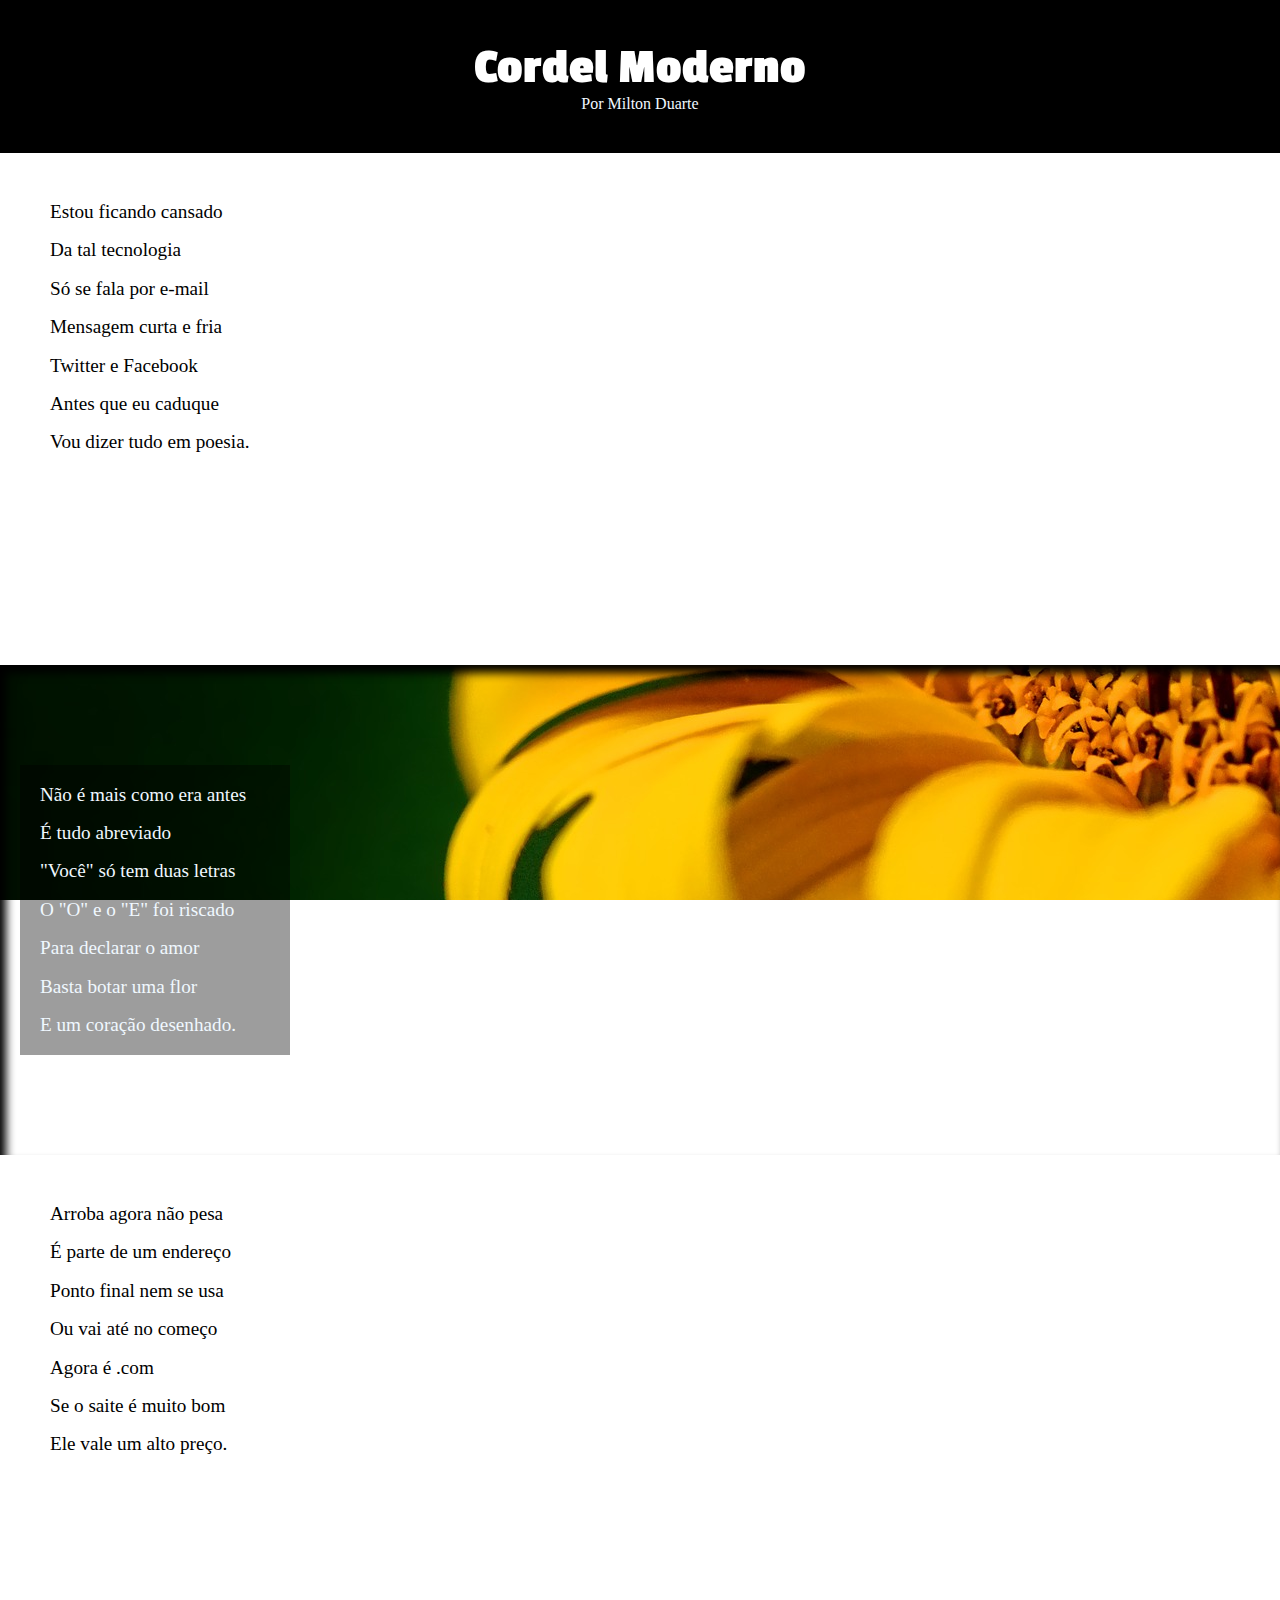
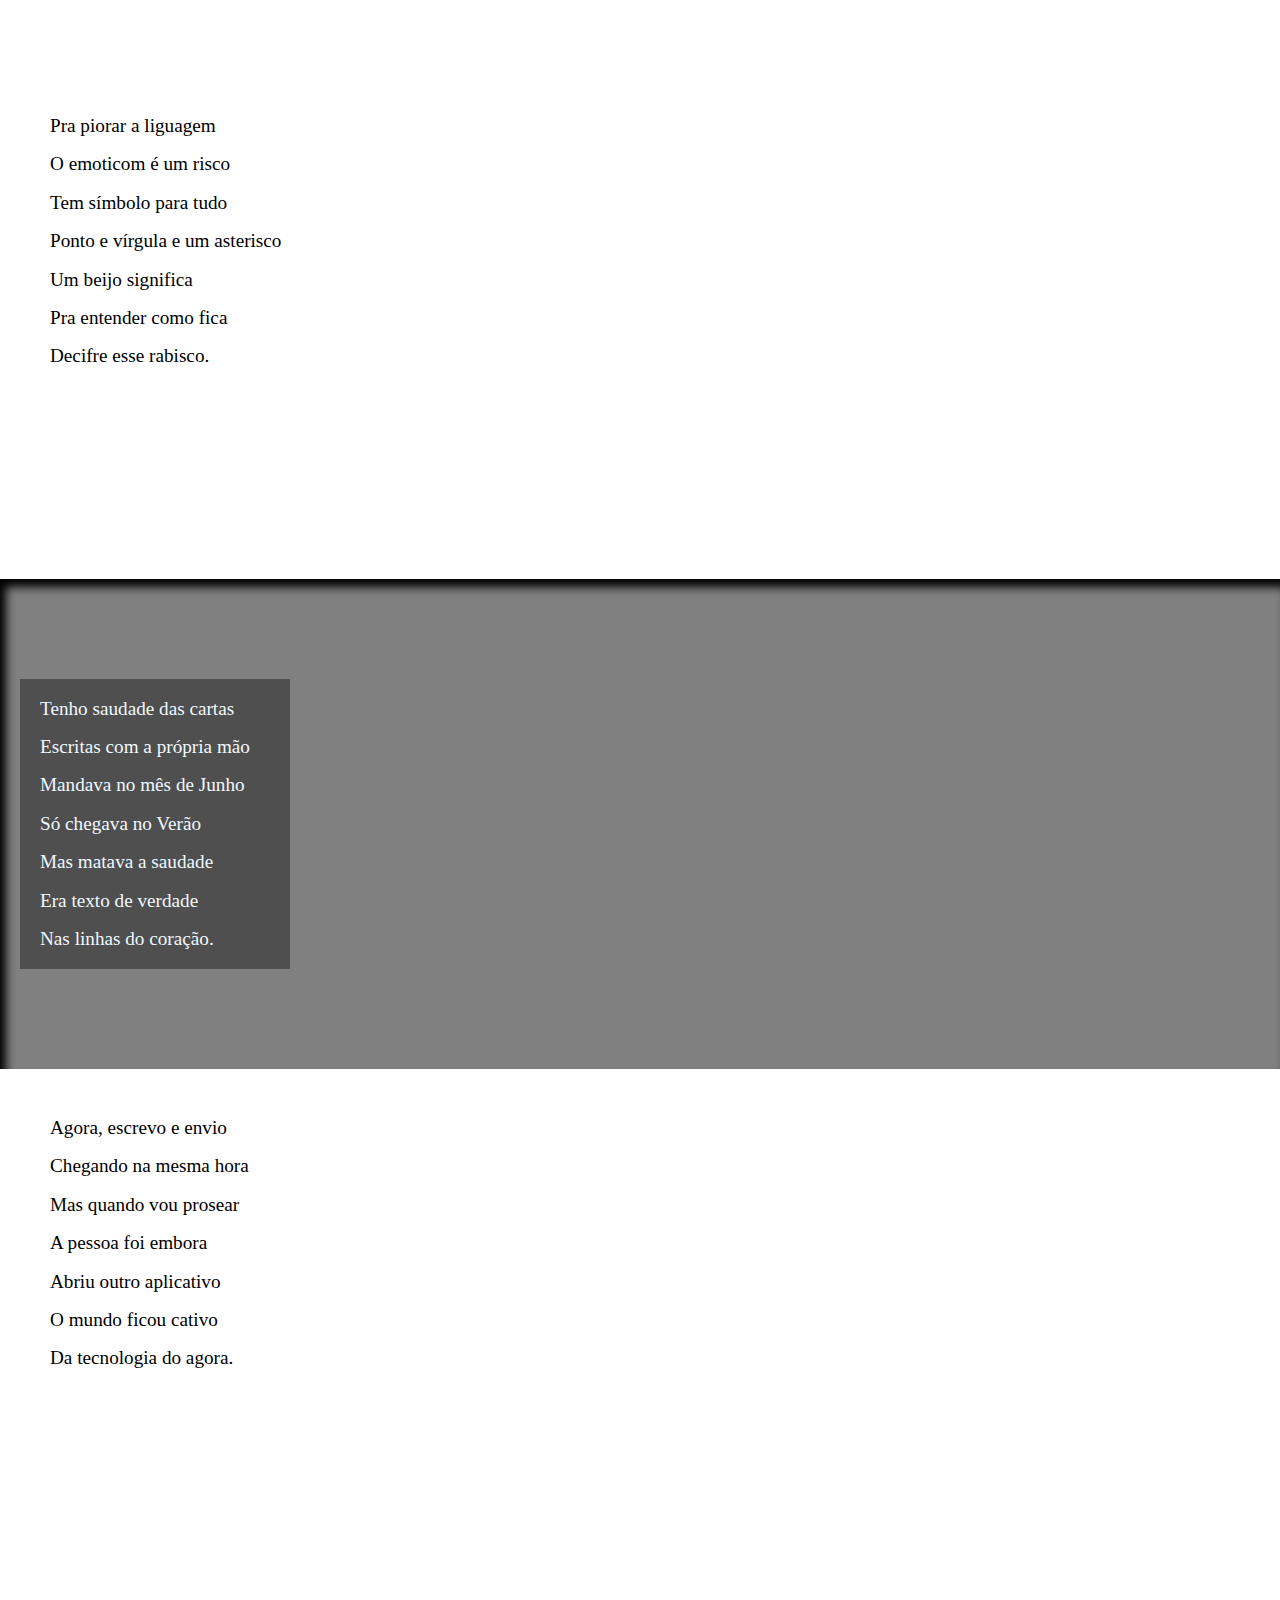
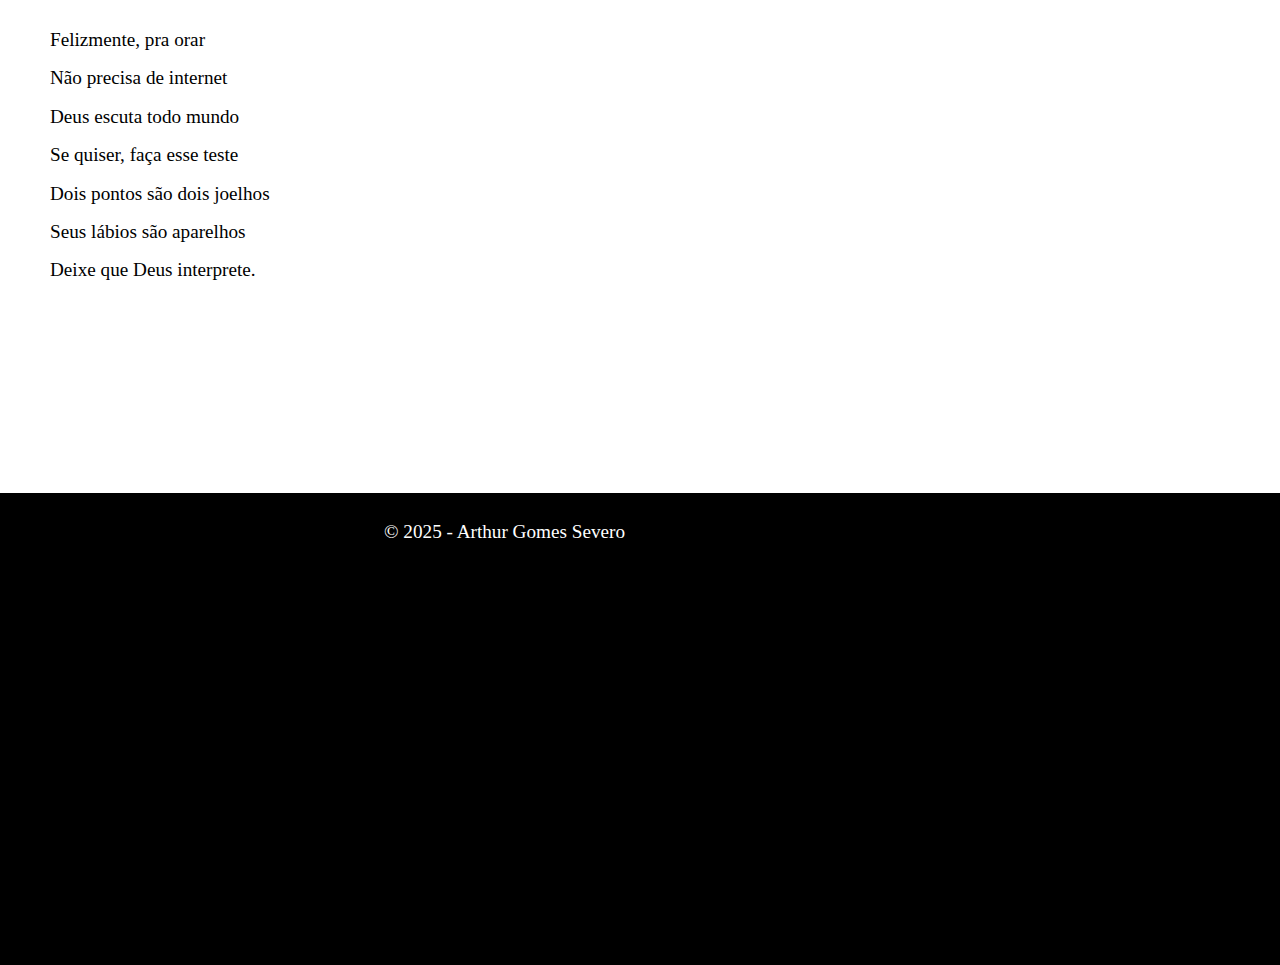
<file: Cordel/index.html>
<!DOCTYPE html>
<html lang="pt-br">
<head>
    <meta charset="UTF-8">
    <meta name="viewport" content="width=device-width, initial-scale=1.0">
    <title>Cordel</title>
    <link rel="stylesheet" href="style.css">
</head>
<body>
    <header>
        <h1>Cordel Moderno</h1>
        <a href="https://www.recantodasletras.com.br/poesias/3186743"> Por Milton Duarte</a>
    </header>

<p>
    Estou ficando cansado <br>
    Da tal tecnologia <br>
    Só se fala por e-mail <br>
    Mensagem curta e fria <br>
    Twitter e Facebook <br>
    Antes que eu caduque <br>
    Vou dizer tudo em poesia. <br>
</p>



<section class="fundoimg" id="fundo">
    <p>
        Não é mais como era antes <br>
        É tudo abreviado <br>
        "Você" só tem duas letras <br>
        O "O" e o "E" foi riscado <br>
        Para declarar o amor <br>
        Basta botar uma flor <br>
        E um coração desenhado. <br>
    </p>
</section>


<p>
    Arroba agora não pesa <br>
    É parte de um endereço <br>
    Ponto final nem se usa <br>
    Ou vai até no começo <br>
    Agora é .com <br>
    Se o saite é muito bom <br>
    Ele vale um alto preço. <br>
</p>

<p>
    Pra piorar a liguagem <br>
    O emoticom é um risco <br>
    Tem símbolo para tudo <br>
    Ponto e vírgula e um asterisco <br>
    Um beijo significa <br>
    Pra entender como fica <br>
    Decifre esse rabisco. <br>
</p>


<section class="fundoimg" id="fundo2">
    <p>
        Tenho saudade das cartas <br>
        Escritas com a própria mão <br>
        Mandava no mês de Junho <br>
        Só chegava no Verão <br>
        Mas matava a saudade <br>
        Era texto de verdade <br>
        Nas linhas do coração. <br>
    </p>
</section>


<p>
    Agora, escrevo e envio <br>
    Chegando na mesma hora <br>
    Mas quando vou prosear <br>
    A pessoa foi embora <br>
    Abriu outro aplicativo<br>
    O mundo ficou cativo<br>
    Da tecnologia do agora.<br>
</p>

<p>
    Felizmente, pra orar<br>
    Não precisa de internet<br>
    Deus escuta todo mundo<br>
    Se quiser, faça esse teste<br>
    Dois pontos são dois joelhos<br>
    Seus lábios são aparelhos<br>
    Deixe que Deus interprete.<br>
</p>

<footer>
   <p>&copy; 2025 - Arthur Gomes Severo</p>
</footer>
</body>
</html>
</file>
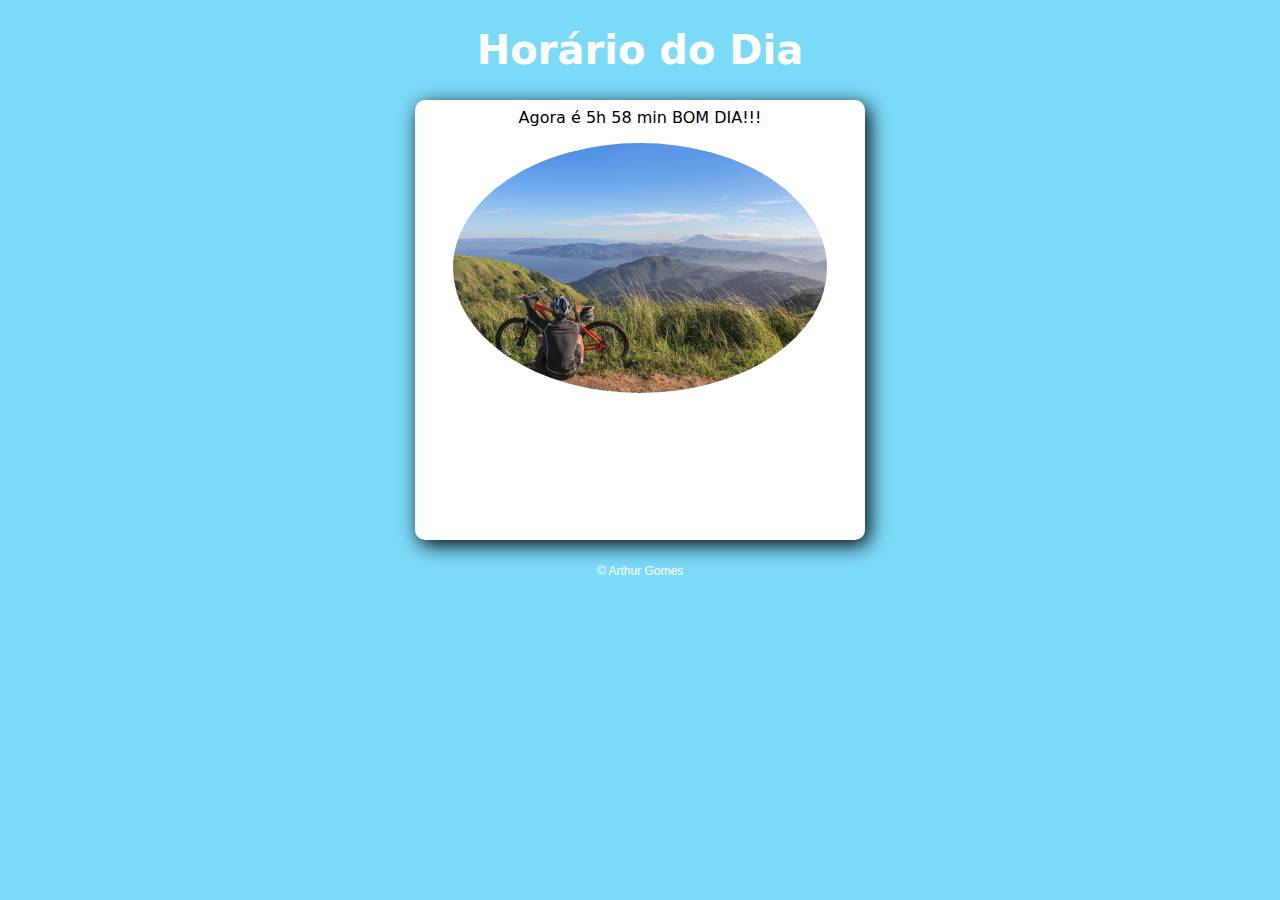
<file: Hora do Sistema/index.html>
<!DOCTYPE html>
<html lang="en">
<head>
    <meta charset="UTF-8">
    <meta name="viewport" content="width=device-width, initial-scale=1.0">
    <title>Data e Hora do dia</title>
    <link rel="stylesheet" href="style.css">
</head>
<body onload="carregar()">      
    <header>
        <h1>Horário do Dia</h1>
    </header>
    <section class="content">
        <div id="msg">
            <span id="hora"></span> :
            <span id="minuto"></span> :
            <span id="segundo"></span>
        </div>
        <div id="foto">
            <img src="img/dia-redimensionado.jpg" alt="Foto noite" id="img" height="250em">
        </div>
    </section>
    <footer>
        <p>&copy; Arthur Gomes </p>
    </footer>
    <script src="script.js"></script>
</body>
</html>
</file>
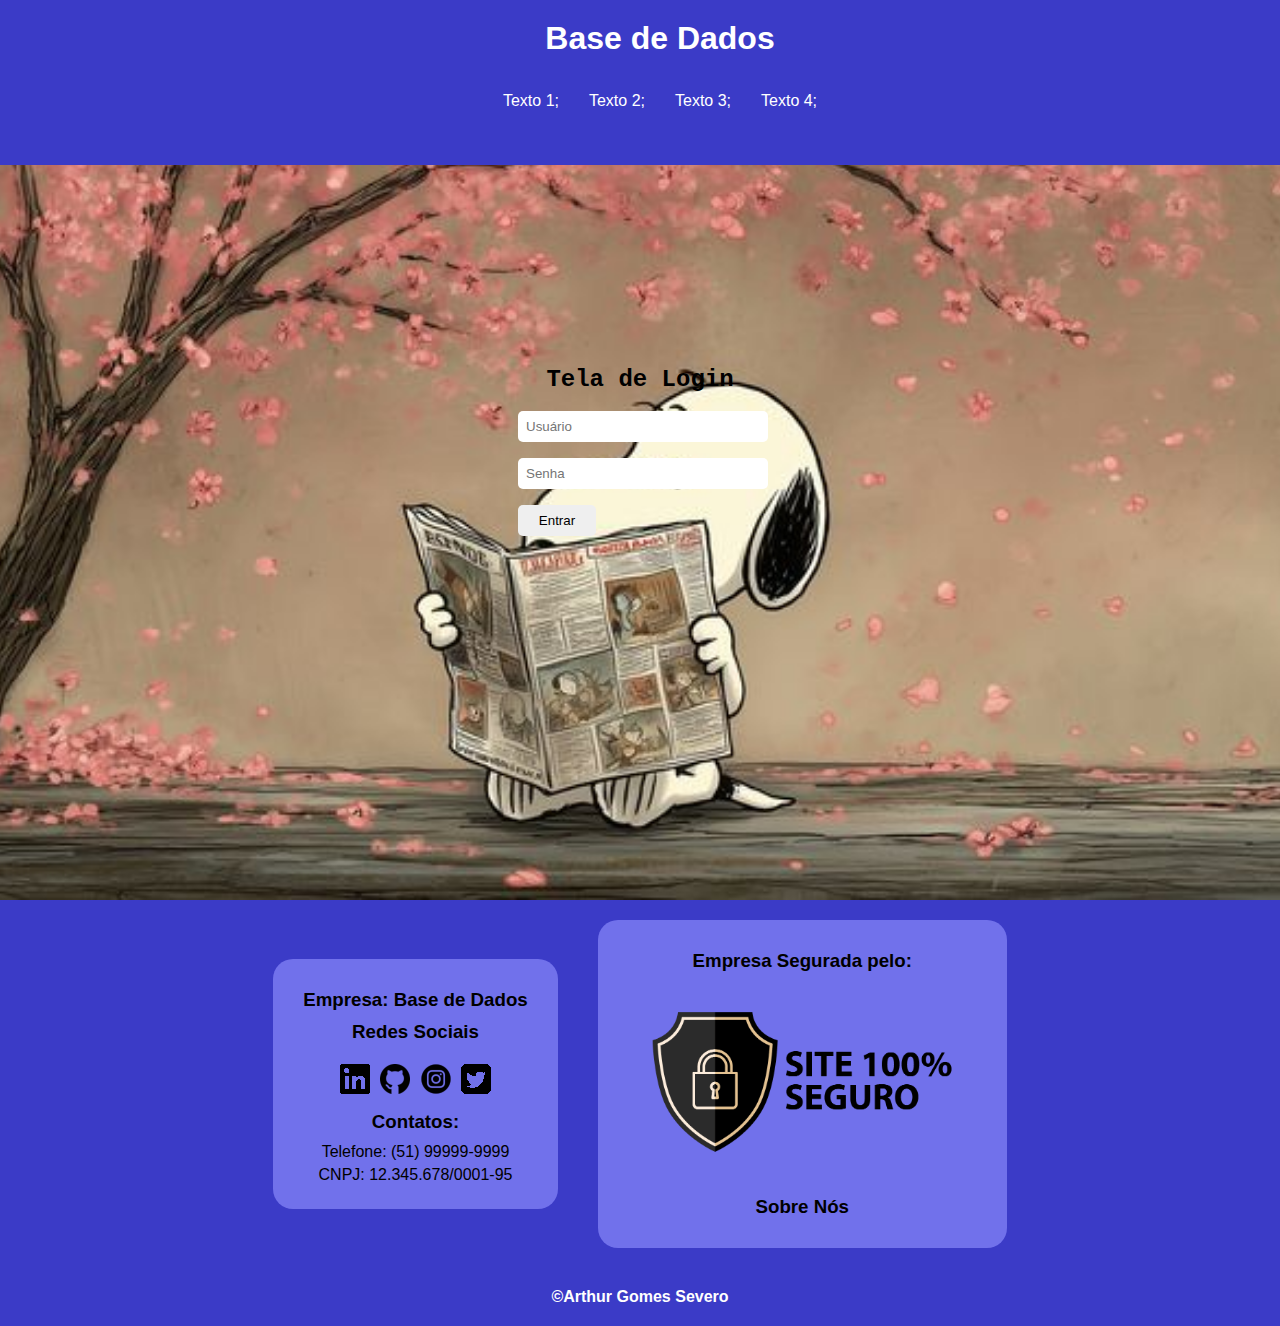
<file: Projeto Tela Login/index.html>
<!DOCTYPE html>
<html lang="pt-br">

<head>
    <meta charset="UTF-8">
    <meta name="viewport" content="width=device-width, initial-scale=1.0">
    <link rel="stylesheet" href="style.css">
    <title>Trabalho de Dev Web.</title>
</head>

<body>
    <header>
        <h1>Base de Dados</h1>
        <ul>
            <li><a href="">Texto 1;</a></li>
            <li><a href="">Texto 2;</a></li>
            <li><a href="">Texto 3;</a></li>
            <li><a href="">Texto 4;</a></li>
        </ul>
    </header>
    <main>
        <div class="divcontent">
            <form id="form">
                <h2>Tela de Login</h2>
                <input type="email" class="caixatexto" id="box-text" placeholder="Usuário">
                <input type="password" class="caixatexto" id="box-password" placeholder="Senha">

                <input type="button" class="caixatexto" id="box-input" value="Entrar">
            </form>
        </div>
    </main>
    <footer>
        <section id="footer-main">
            <div class="conteudo">
            <h3>Empresa: Base de Dados</h3>
            <h3>Redes Sociais</h3>
                
            <a href="#"><img src="img/logotipo-do-linkedin.png" class="fotosprin" alt="linkedin"></a>
            <a href="#"><img src="img/github.png" class="fotosprin" alt="github"></a>
            <a href="#"><img src="img/instagram.png" class="fotosprin" alt="instagram"></a>
            <a href="#"><img src="img/sinal-do-twitter.png" class="fotosprin" alt="x.com"></a>

            <h3>Contatos:</h3>
            <p>Telefone: (51) 99999-9999</p>
            <p>CNPJ: 12.345.678/0001-95</p>
            </div>
            <div class="conteudo">
                <h3>Empresa Segurada pelo:</h3>
                <img src="img/seguranca.png" height="200em" alt="">
                <h3><a href="#">Sobre Nós</a></h3>
                
            </div>
        </section>
      <h4><a href="">&copy;Arthur Gomes Severo</a></h4>
    </footer>

    <script type="text/javascript" src="https://code.jquery.com/jquery-3.7.1.min.js"></script>
    <script src="script.js"></script>
</body>

</html>
</file>
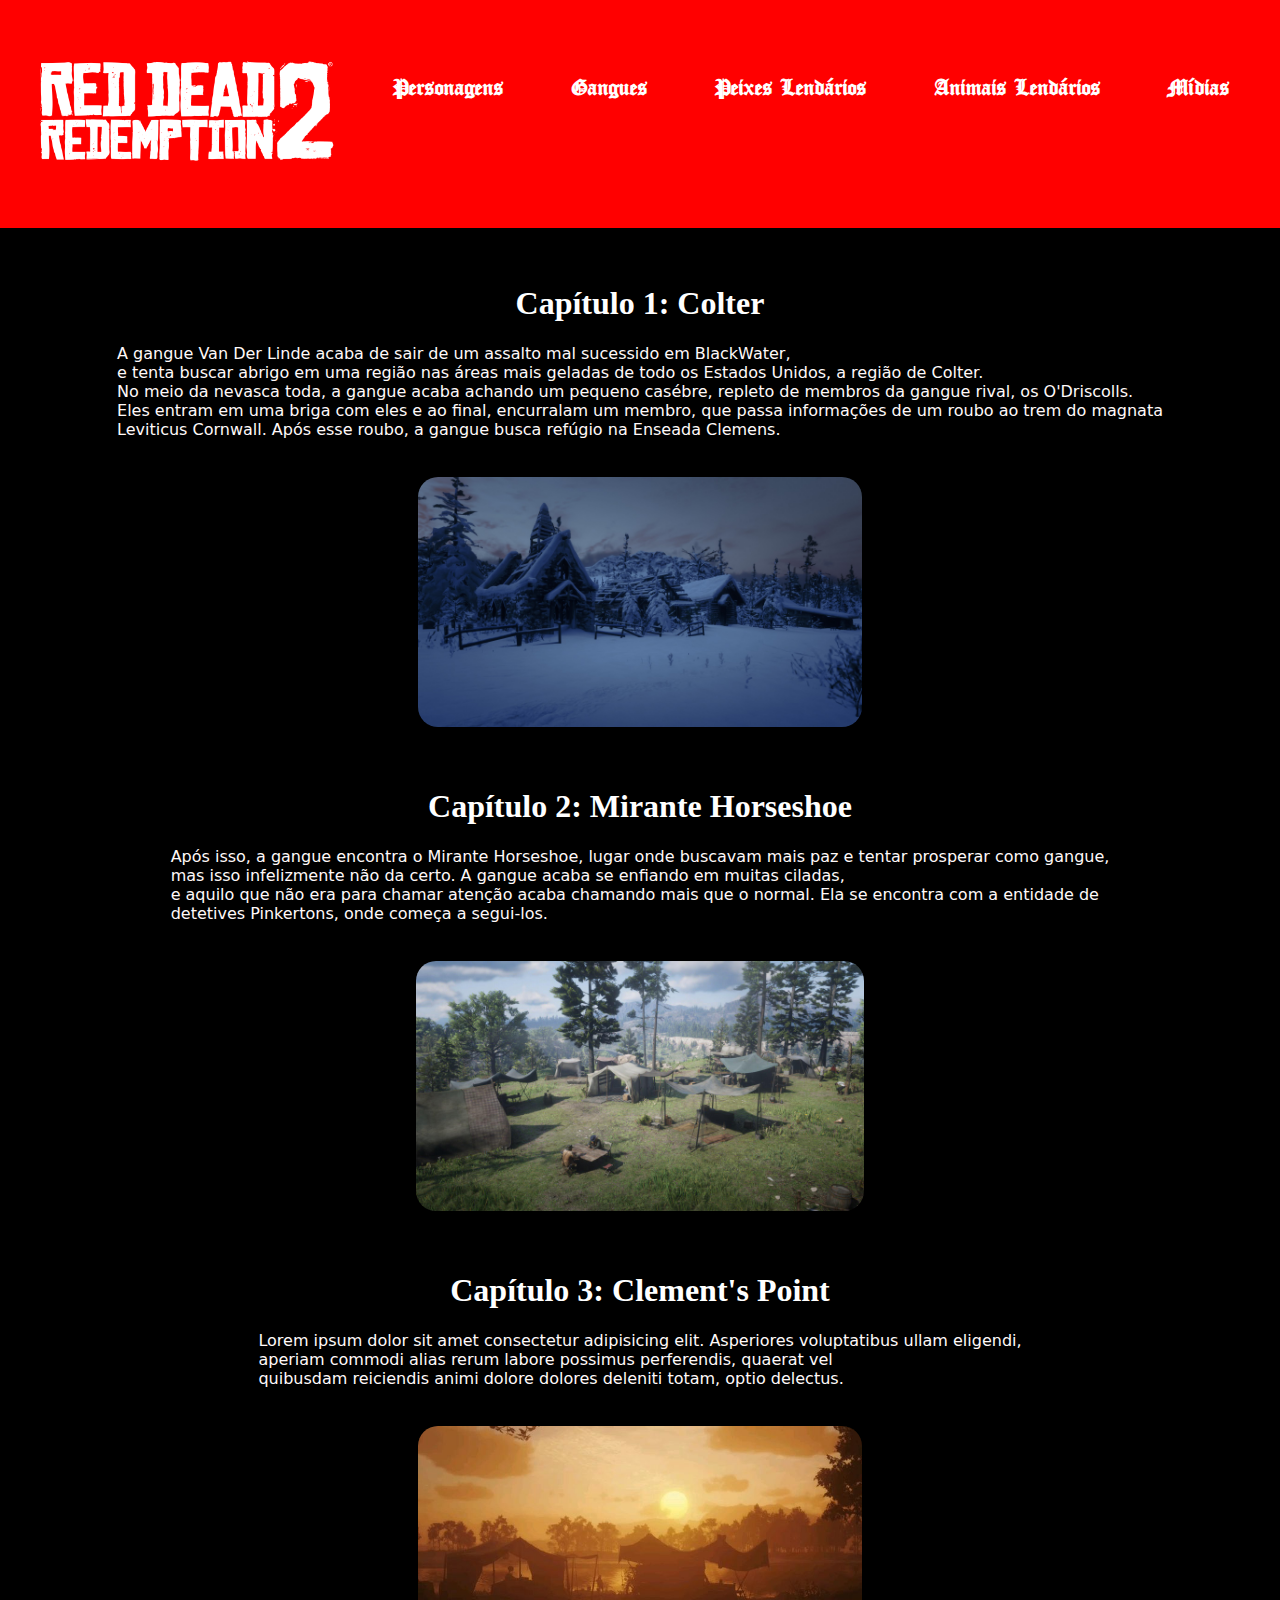
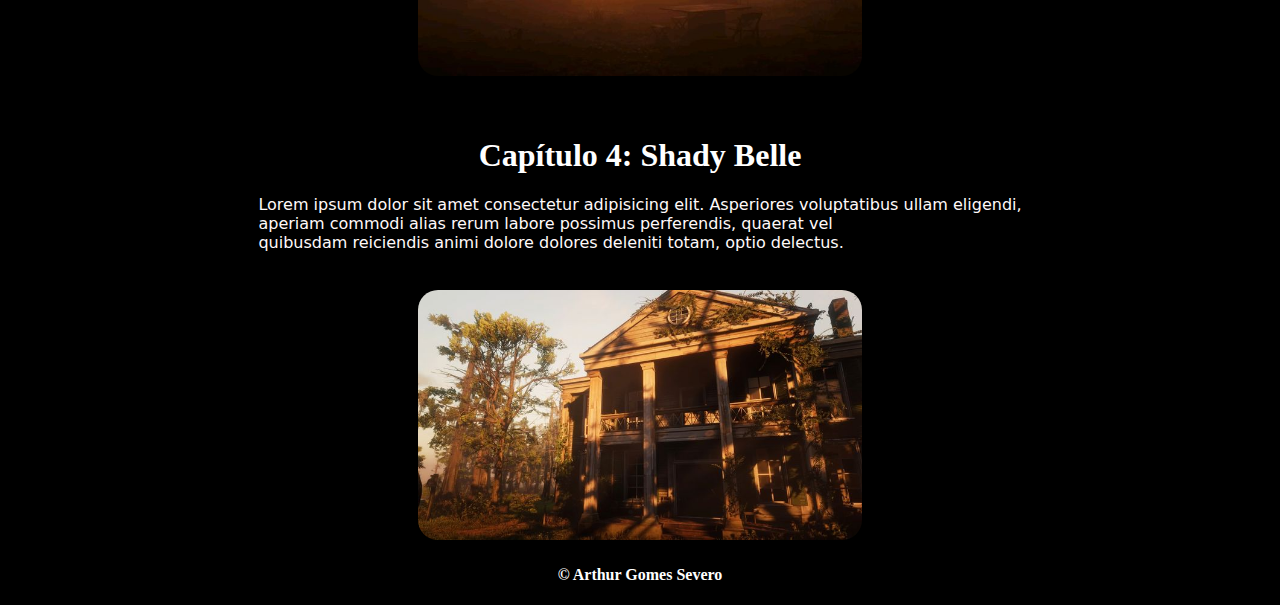
<file: Site de Red Dead 2/index.html>
<!DOCTYPE html>
<html lang="pt-br">
<head>
    <meta charset="UTF-8">
    <meta name="viewport" content="width=device-width, initial-scale=1.0">
    <meta name="author" content="Arthur Gomes Severo">
    <title>Red Dead Redemption 2</title>
    <link rel="shortcut icon" href="imagens/faviconrdr.png  " type="image/x-icon">
    <link rel="stylesheet" href="style.css">
</head>
<body>
        <nav>
            <picture>
                <source media="(max-width:900px)" srcset="" type="image/">
                <h1 class="imagemred"><img height="100m" src="imagens/logoreddead2.png" alt=""></h1>
            </picture>
            <h2><a href="personagens.html" class="textop">Personagens</a></h2>
            <h2><a href="gangues.html"class="textop">Gangues</a></h2>
            <h2><a href="peixes.html"class="textop">Peixes Lendários</a></h2>
            <h2><a href="animais.html"class="textop">Animais Lendários</a></h2>
            <h2><a href="wiki.html" target="_self"rel="next"class="textop">Mídias</a></h2>
        </nav>
        <br><br>
    <div class="texto">
        <h1>Capítulo 1: Colter</h1>
        <p class="fonte">A gangue Van Der Linde acaba de sair de um assalto mal sucessido em BlackWater,<br>
        e tenta buscar abrigo em uma região nas áreas mais geladas de todo os Estados Unidos, a região de Colter.<br>
        No meio da nevasca toda, a gangue acaba achando um pequeno casébre, repleto de membros da gangue rival, os O'Driscolls.<br>
        Eles entram em uma briga com eles e ao final, encurralam um membro, que passa informações de um roubo ao trem do magnata<br>
        Leviticus Cornwall. Após esse roubo, a gangue busca refúgio na Enseada Clemens. </p>
        <br><img class="chapter" height="250em" src="imagens/Colter-Location.jpg">

        <br><br><br>
        <h1>Capítulo 2: Mirante Horseshoe</h1>
        <p class="fonte">Após isso, a gangue encontra o Mirante Horseshoe, lugar onde buscavam mais paz e tentar prosperar como gangue,<br>mas isso infelizmente não da certo. 
        A gangue acaba se enfiando em muitas ciladas,<br> e aquilo que não era para chamar atenção
        acaba chamando mais que o normal. Ela se encontra com a entidade de<br> detetives Pinkertons, onde começa a segui-los.</p>
        <br><img class="chapter" height="250em" src="imagens/mirantehorseshoe.jpg">

        <br><br><br>
        <h1>Capítulo 3: Clement's Point</h1>
        <p>Lorem ipsum dolor sit amet consectetur adipisicing elit.
         Asperiores voluptatibus ullam eligendi,<br>aperiam commodi alias rerum labore possimus perferendis, 
         quaerat vel <br>quibusdam reiciendis animi dolore dolores deleniti totam, optio delectus.</p>
         <br><img class="chapter" height="250em" src="imagens/enseadaclemens.jpg">

        <br><br><br>
        <h1>Capítulo 4: Shady Belle</h1>
        <p>Lorem ipsum dolor sit amet consectetur adipisicing elit.
        Asperiores voluptatibus ullam eligendi,<br>aperiam commodi alias rerum labore possimus perferendis, 
        quaerat vel <br>quibusdam reiciendis animi dolore dolores deleniti totam, optio delectus.</p>
        <br><img class="chapter" height="250em" src="imagens/shadybelle.jpg">
 
    </div>
    <h4>&copy; Arthur Gomes Severo</h4>
</body>
</html>
</file>
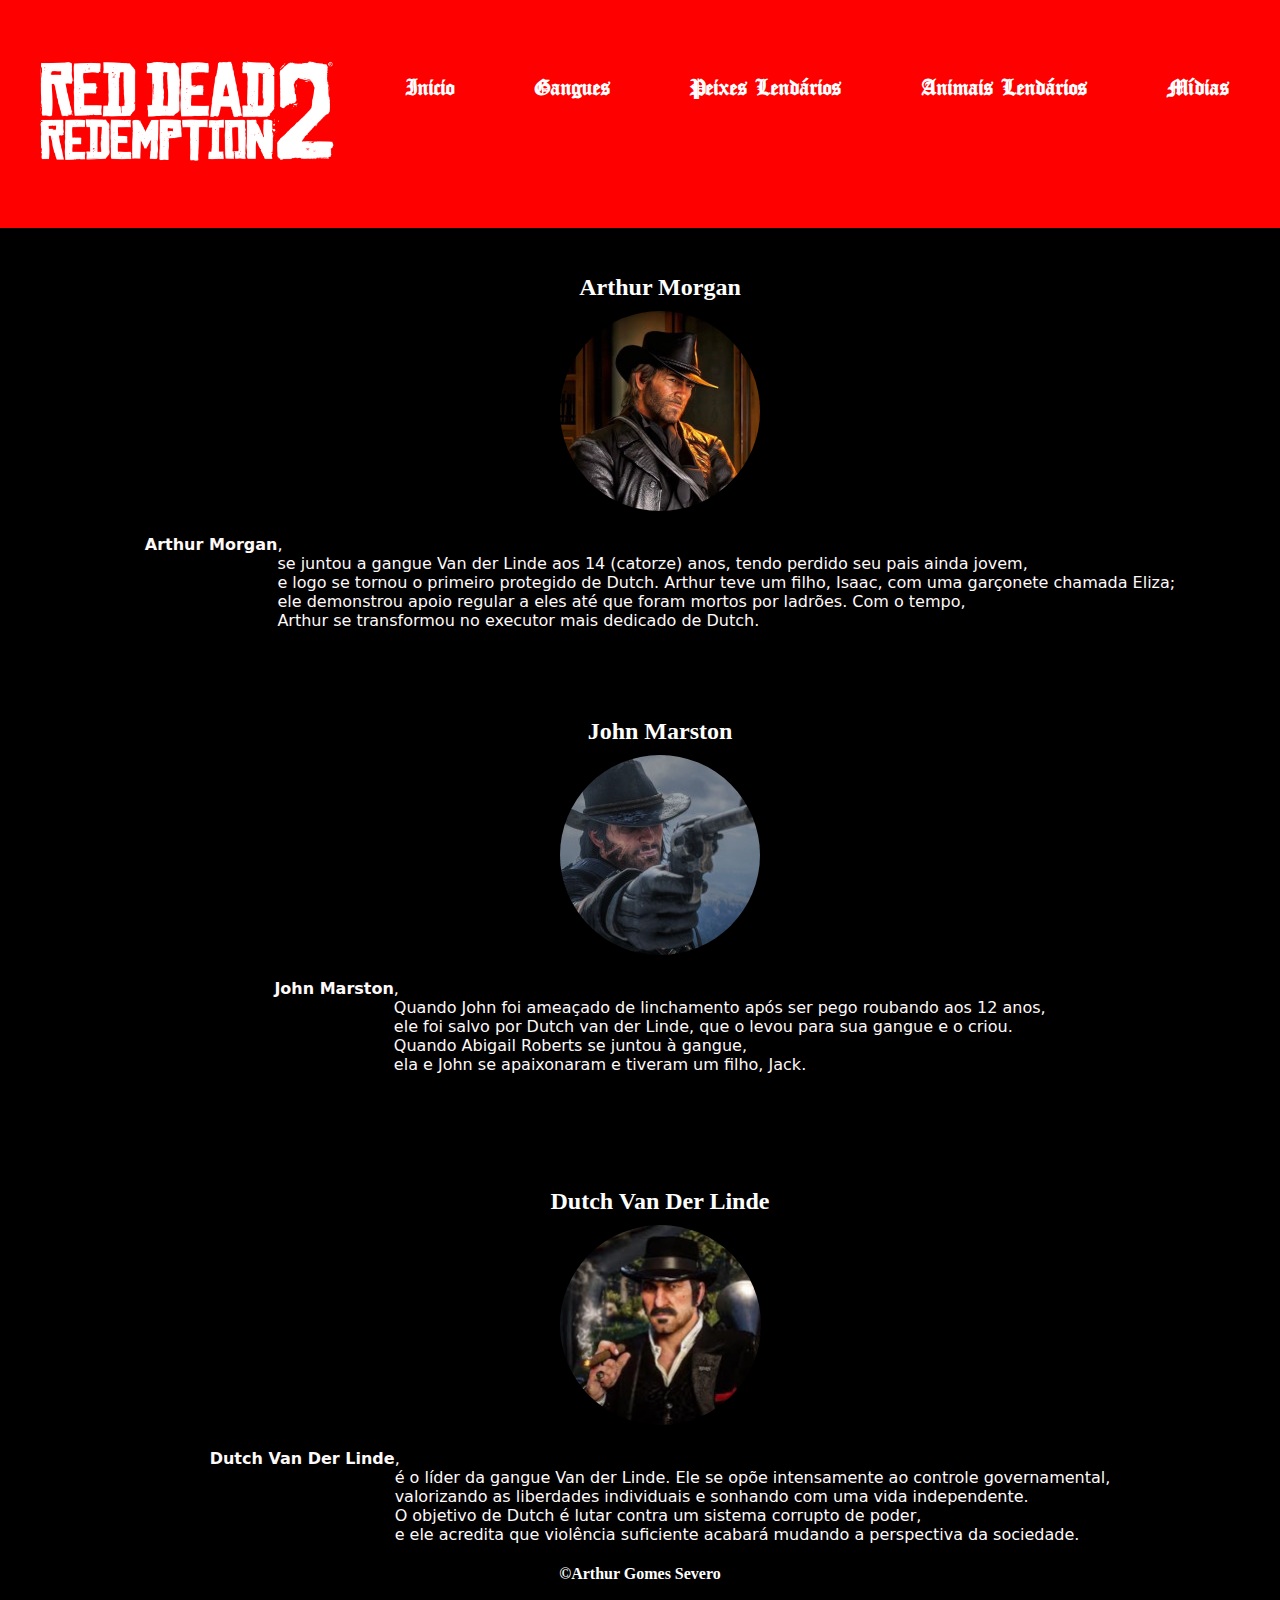
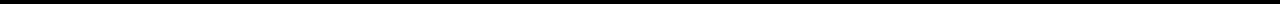
<file: Site de Red Dead 2/personagens.html>
<!DOCTYPE html>
<html lang="pt-br">
<head>
    <meta charset="UTF-8">
    <meta name="viewport" content="width=device-width, initial-scale=1.0">
    <title>Personagens</title>
    <link href="index.html">
    <link rel="shortcut icon" href="imagens/faviconrdr.png" type="image/x-icon">
    <link rel="stylesheet" href="style.css">
</head>
<body>
    <nav>
        <h1 class="imagemred"><img height="100em" src="imagens/logoreddead2.png" alt=""></h1>
        <h2><a href="index.html" class="textop">Inicio</a></h2>
        <h2><a href="gangues.html"class="textop">Gangues</a></h2>
        <h2><a href="peixes.html"class="textop">Peixes Lendários</a></h2>
        <h2><a href="animais.html"class="textop">Animais Lendários</a></h2>
        <h2><a href="wiki.html" target="_self"rel="next"class="textop">Mídias</a></h2>
    </nav>
        <ol>
            <h2>Arthur Morgan</h2>
            <img height="200em" src="imagens/arthurmorgan-200.jpg" class="bordapersonalizada">
            <p class="biografia"><strong>Arthur Morgan</strong>,<br> se juntou a gangue Van der Linde aos 14 (catorze) anos, tendo perdido seu pais ainda jovem,<br> e logo se tornou o primeiro protegido de Dutch. 
                Arthur teve um filho, Isaac, com uma garçonete chamada Eliza;<br> ele demonstrou apoio regular a eles até que foram mortos por ladrões. 
                Com o tempo,<br> Arthur se transformou no executor mais dedicado de Dutch.

               <br><br><br>
                  <h2>John Marston</h2>
                <img height="200em" src="imagens/johnmarston-200.jpg" class="bordapersonalizada">
                <p class ="biografia"><strong>John Marston</strong>,<br> Quando John foi ameaçado de linchamento após ser pego roubando aos 12 anos, <br>
                    ele foi salvo por Dutch van der Linde, que o levou para sua gangue e o criou. <br> Quando Abigail Roberts se juntou à gangue,<br>
                    ela e John se apaixonaram e tiveram um filho, Jack.</p>
                
                <br><br><br>

                <h2>Dutch Van Der Linde</h2>
                <img height="200em" src="imagens/dutchvanderlinde.jpeg" class ="bordapersonalizada">
                <p class="biografia"> <strong>Dutch Van Der Linde</strong>,<br> é o líder da gangue Van der Linde. Ele se opõe intensamente ao controle governamental,<br> valorizando as 
                    liberdades individuais e sonhando com uma vida independente. <br> O objetivo de Dutch é lutar contra um sistema corrupto de poder,<br> 
                    e ele acredita que violência suficiente acabará mudando a perspectiva da sociedade.
                </p>
        </ol>
           <h4>&copy;Arthur Gomes Severo</h4>
</body>
</html>
</file>
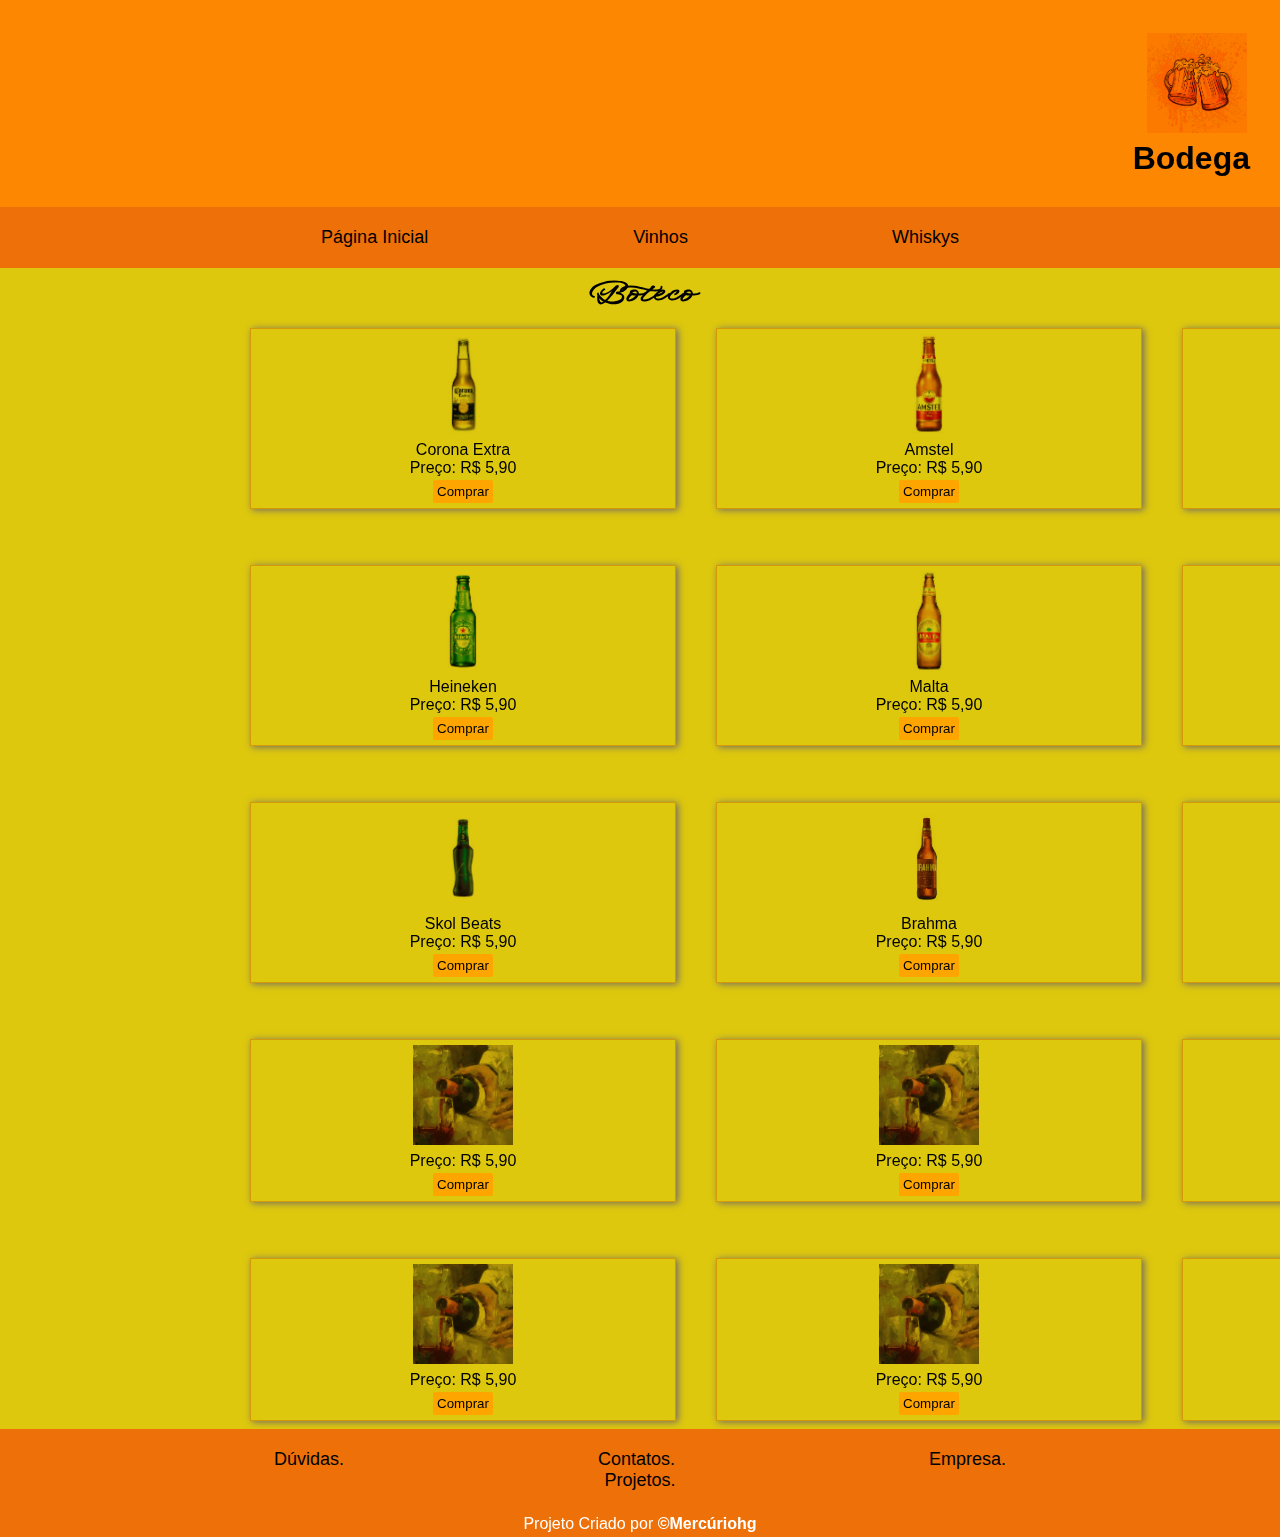
<file: Vinhos e Whiskys/cerveja.html>
<!DOCTYPE html>
<html lang="pt-br">
<head>
    <meta charset="UTF-8">
    <meta name="viewport" content="width=device-width, initial-scale=1.0">
    <link rel="stylesheet" href="cerveja.css">
    <link rel="shortcut icon" href="icones/iconvinho.ico" type="image/x-icon">
    <title>Cerveja</title>
</head>
<body>
    <header>
       <div class="divcabecalho">
        <img src="imagens/iconbeer.jpg" width="100px" height="100px">
           <h1>Bodega</h1>
       </div>
    </header>
    <nav>
        <a href="index.html" target="_self"> Página Inicial </a>
        <a href="vinhos.html" target="_self">Vinhos</a>
        <a href="whisky.html" target="_self">Whiskys</a>
        
    </nav>
    <main>
        <h1>Boteco</h1>
    <div class="container"  >
        <div class="comprascervejas">
            <img src="produtos/cervejas/coronaproduto.jpg" height="100px" alt="">
            <p>Corona Extra</p>
            <p>Preço: R$ 5,90</p>
            <button>Comprar</button>
        </div>
        <div class="comprascervejas">
            <img src="produtos/cervejas/amstel.jpg" height="100px" alt="">
            <p>Amstel</p>
            <p>Preço: R$ 5,90</p>
            <button>Comprar</button>
        </div>
        <div class="comprascervejas">
            <img src="produtos/cervejas/eisenbahn.jpg" height="100px" alt="">
            <p>Eisenbahn</p>
            <p>Preço: R$ 5,90</p>
            <button>Comprar</button>
        </div>
        <div class="comprascervejas">
            <img src="produtos/cervejas/heineken.jpg" height="100px" alt="">
            <p>Heineken</p>
            <p>Preço: R$ 5,90</p>
            <button>Comprar</button>
        </div>
        <div class="comprascervejas">
            <img src="produtos/cervejas/malta.jpg" height="100px" alt="">
            <p>Malta</p>
            <p>Preço: R$ 5,90</p>
            <button>Comprar</button>
        </div>
        <div class="comprascervejas">
            <img src="produtos/cervejas/schin.jpg" height="100px" alt="">
            <p>Schin</p>
            <p>Preço: R$ 5,90</p>
            <button>Comprar</button>
        </div>
        <div class="comprascervejas">
            <img src="produtos/cervejas/skolbeat.jpg" height="100px" alt="">
            <p>Skol Beats</p>
            <p>Preço: R$ 5,90</p>
            <button>Comprar</button>
        </div>  
        <div class="comprascervejas">
            <img src="produtos/cervejas/brahma[.jpg" height="100px" alt="">
            <p>Brahma</p>
            <p>Preço: R$ 5,90</p>
            <button>Comprar</button>
        </div>
        <div class="comprascervejas">
            <img src="produtos/cervejas/budweiser.jpg" height="100px" alt="">
            <p>Budweiser</p>
            <p>Preço: R$ 5,90</p>
            <button>Comprar</button>
        </div>
        <div class="comprascervejas">
            <img src="imagens/enchendotaça.jpg" height="100px" alt="">
            <p>Preço: R$ 5,90</p>
            <button>Comprar</button>
        </div>
        <div class="comprascervejas">
            <img src="imagens/enchendotaça.jpg" height="100px" alt="">
            <p>Preço: R$ 5,90</p>
            <button>Comprar</button>
        </div>
        <div class="comprascervejas">
            <img src="imagens/enchendotaça.jpg" height="100px" alt="">
            <p>Preço: R$ 5,90</p>
            <button>Comprar</button>
        </div>
        <div class="comprascervejas">
            <img src="imagens/enchendotaça.jpg" height="100px" alt="">
            <p>Preço: R$ 5,90</p>
            <button>Comprar</button>
        </div>
        <div class="comprascervejas">
            <img src="imagens/enchendotaça.jpg" height="100px" alt="">
            <p>Preço: R$ 5,90</p>
            <button>Comprar</button>
        </div>
        <div class="comprascervejas">
            <img src="imagens/enchendotaça.jpg" height="100px" alt="">
            <p>Preço: R$ 5,90</p>
            <button>Comprar</button>
        </div> 
     </div>
    </main>
    <footer class="rodape">
        <nav>
          <a href="#">Dúvidas.</a>
          <a href="#">Contatos.</a>
          <a href="#">Empresa.</a>
          <a href="https://github.com/mercuriohg/?tab=repositories" target="_blank">Projetos.</a>
        </nav>
        <p>Projeto Criado por <strong>&copy;Mercúriohg</strong></p>
    </footer>
</body>
</html>
</file>
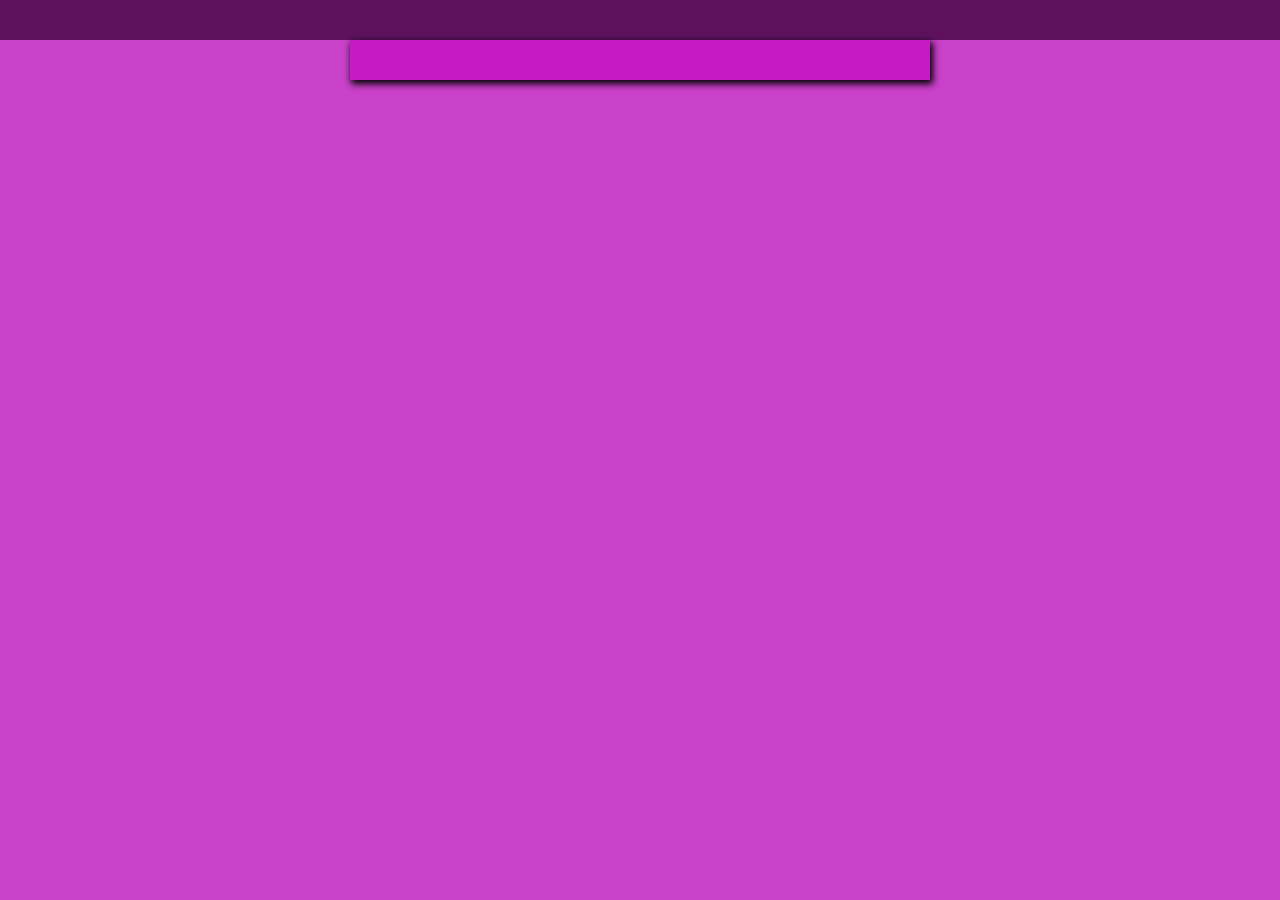
<file: Vinhos e Whiskys/vinhos.html>
<!DOCTYPE html>
<html lang="pt-br">
<head>
    <meta charset="UTF-8">
    <meta name="viewport" content="width=device-width, initial-scale=1.0">
    <link rel="stylesheet" href="style.css">

</head>
<body>
    <header></header>
    <nav></nav>
    <main></main>
</body>
</html>
</file>
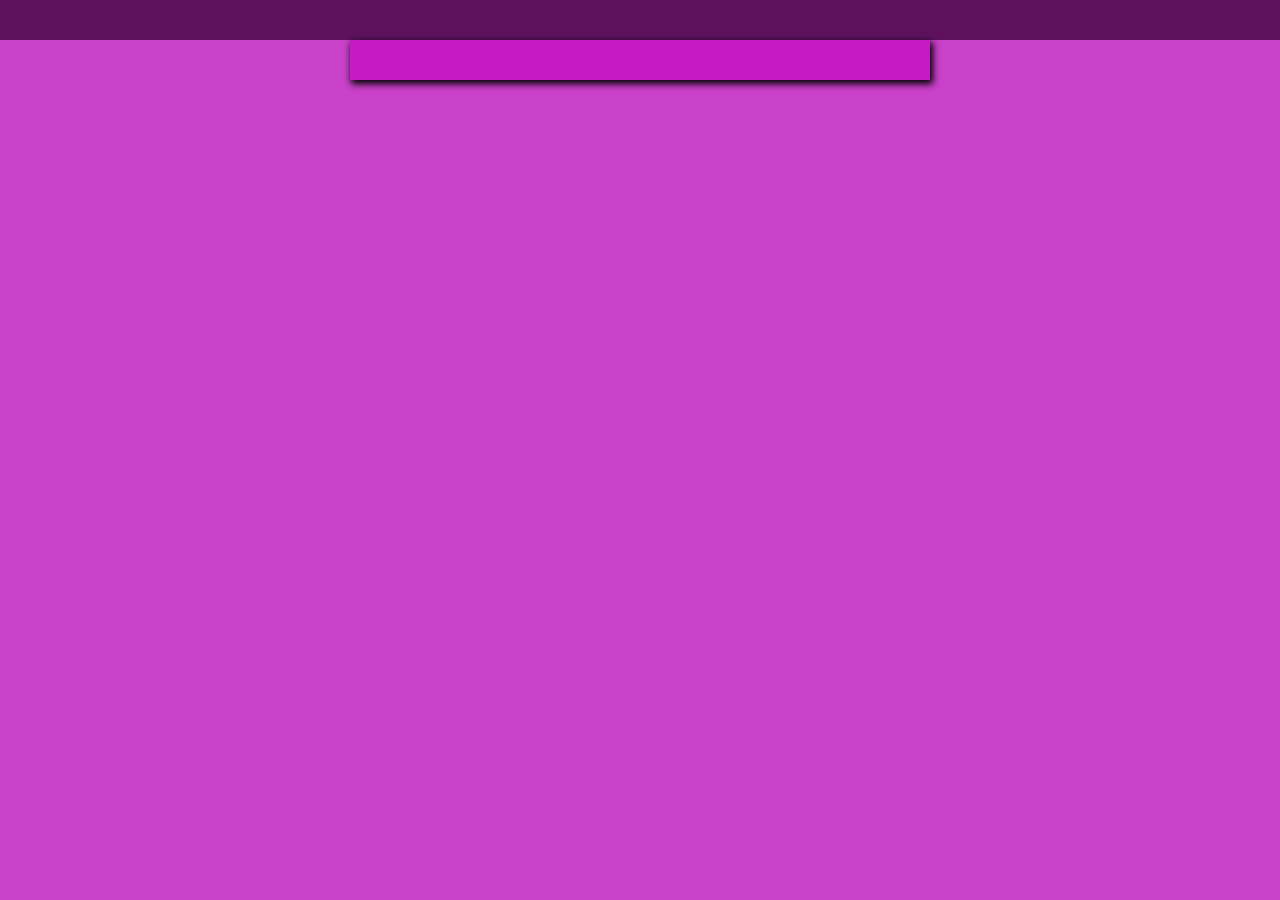
<file: Vinhos e Whiskys/whisky.html>
<!DOCTYPE html>
<html lang="pt-br">
<head>
    <meta charset="UTF-8">
    <meta name="viewport" content="width=device-width, initial-scale=1.0">
    <link rel="stylesheet" href="style.css">
    <title>Whiskys</title>
</head>
<body>
    <header></header>
    <nav></nav>
    <main></main>
</body>
</html>
</file>
<file: Cordel/style.css>
@import url('https://fonts.googleapis.com/css2?family=Passion+One:wght@400;700;900&display=swap');

*{
    margin: 0;
  
}
:root{
    --fonte1:'Passion One', Arial, system-ui, sans-serif
}
header{
    background-color: black;
    margin: 0;
    padding: 40px;
    color:white;
    text-align: center;
}
h1{

    font-family:var(--fonte1);
    font-size: 50px;
}
p{
    line-height: 2em;
    font-size: larger;
    width: 40vw;
    height: 48vh;
    padding: 40px 50px;

}
a{
    color: aliceblue;
    text-decoration: none;
}
a:hover{
    text-decoration: underline;
}
#fundo{
    box-shadow: inset 6px 8px 10px black;
    background-image: url(img/background001.jpg);
    background-color: gray;
    background-position: right center;
    height: 450px;
}
#fundo2{
   box-shadow: inset 6px 8px 10px black;
   background-image: url(img/background002.jpg); 
   background-color: gray;
   background-position: right center;
   background-size: cover;
   height: 450px;
}
.fundoimg{
    padding: 20px;
    display: flex;
    justify-content: left;
    align-items: center;
    background-attachment: fixed;
}
section>p{
    color: aliceblue;
    background-color: rgba(0, 0, 0, 0.384);
    padding: 20px;
    height: 250px;
    width: 230px;
    display: flex;
    justify-content: left;
    align-items: center;
}
footer{
    margin: 0;
    background-color: black;
    color: white;
}
footer p{
    padding: 20px;
    margin: auto;

}
@media(max-width:550px){
    p{
    line-height: 1em;
    font-size: larger;
    width: 40vw;
    height: 48vh;
    padding: 40px 40px;
}
}
</file>
<file: Hora do Sistema/style.css>
body{
    background-color: #7cdaf9;
    color: white;
    font-size: 20px;
    font-family: system-ui, -apple-system, BlinkMacSystemFont, 'Segoe UI', Roboto, Oxygen, Ubuntu, Cantarell, 'Open Sans', 'Helvetica Neue', sans-serif;
}

header{
    text-align: center;
}
.content{
    background-color: white;
    color: black;
    width: 450px;
    height: 440px;
    border-radius: 10px;
    margin: auto;
    box-shadow: 4px 5px 20px black;
}
div{
    padding: 8px;
    font-size: 0.8em;
    text-align: center;
}
footer{
    font-size:0.6em;
    text-align: center;
    padding: 10px;
    margin: 2px;
    font-family: cursive, sans-serif;
}
img{
    border-radius: 100%;
}
@media (max-width: 450px){
    .content{
    background-color: white;
    color: black;
    width: 350px;
    height: 340px;
    border-radius: 10px;
    margin: auto;
    box-shadow: 4px 5px 20px black;
}
img{
    width: 300px;
    border-radius: 100%;
}
}
</file>
<file: Projeto Tela Login/style.css>
*{
    margin: 0;
    padding: 0;

}
body{
    background-color: rgb(114, 114, 235);
    background-image: url(img/imgsnoopyfundo.jpg);
    background-repeat: no-repeat;
    background-position: center center;
    background-size: cover;
    background-attachment: fixed;
    font-family: Arial, Helvetica, sans-serif;
}
header{
    text-align: center;
    padding: 20px;
    color: white;
    width: 100%;
    position: fixed;
    background-color: rgb(59, 59, 199);}
ul{
    display: flex;
    justify-content: center;
    margin: 20px;
}
li{
    padding: 10px;
    margin: 5px;
    list-style: none;
    border-radius: 5px;
}
li:hover{
    box-shadow: 2px 5px 20px black;
}
a{
    color: white;
    text-decoration: none;
}
h2{
    text-align: center;
    margin: 10px;
}
.divcontent{
    width: 260px;
    font-family: 'Courier New', Courier, monospace ;
    display: flex;
    margin: auto;
    align-items: center;
    height: 100dvh;
}
input{
    margin: 8px;
    width: 90%;
   
}
#box-input{
    width: 30%;
}
.caixatexto{
    border: none;
    padding: 8px;
    border-radius: 5px;
}
#box-input:hover{
    color:white;
    background-color: rgb(61, 61, 231);
    cursor: pointer;
}
.fotosprin{
    padding: 3px;
    margin-top: 8px;
    transition: all 0.3s ease;
}
.fotosprin:hover{
     transform: translateY(-5px)
}
footer{    background-color: rgb(59, 59, 199);
}
h4{
    text-align: center;
    padding: 20px;
}
#footer-main{
    
    display: flex;
    align-items: center;
    justify-content: center;
    flex-wrap: wrap;
}
.conteudo{
    text-align: center;
    margin: 20px;
    background-color: rgb(113, 113, 235);
    padding: 20px;
    border-radius: 20px;
}
.conteudo h3{
    margin: 10px;
}
.conteudo a{
    color: black;
}
.conteudo a:hover{
    color: rgb(16, 16, 87);
}
.conteudo p{
    margin: 5px;
}
</file>
<file: Site de Red Dead 2/style.css>
@charset "UTF-8";
@font-face {
    font-family: 'Old London';
    src: url(fontes/Olondon_.otf) format(opentype), url(fontes/OldLondon.ttf) format(truetype);
}
body{
    text-align: center;
    background-color: black;
    margin: 0px;
}
p{
    text-align: justify;
    display: flex;
    justify-content: center;
    color: rgb(255, 249, 249);
    margin: 20px;
    font:10px;
    font-family: system-ui, -apple-system, BlinkMacSystemFont, 'Segoe UI', Roboto, Oxygen, Ubuntu, Cantarell, 'Open Sans', 'Helvetica Neue', sans-serif;
}
h1{
    color: rgb(255, 255, 255);
}
.textop{
    color: rgb(255, 255, 255);
    text-decoration: none;
}
h2{
    padding-top: 30px;
    margin: 10px;
    color:rgb(255, 255, 255)
}
h4{
    color:rgb(255, 255, 255)
}
.bordapersonalizada{
    border-radius: 50%;
    box-shadow: 5px 5px 5px black ;
}
nav{
    font-family: 'Old London';
    display:flex;
    justify-content: space-between;
    padding: 40px 40px;
}
.imagemred{
    text-align: left;
    background-attachment: fixed;
}
.chapter{
    border-radius: 20px;
}
nav a:hover{
    color:#ce9b10;
}
nav{
    background-color: red;
}
@media (max-width: 560px){
    nav{
        display:flex;
        flex-direction: column;
    }
}
</file>
<file: Vinhos e Whiskys/cerveja.css>
@import url('https://fonts.googleapis.com/css2?family=WindSong:wght@400;500&display=swap');

*{
    margin: 0;
    padding: 0px;
}
body{
    background-color:rgb(221, 200, 14) ;
}
main{
    text-align: center;
    margin:0 250px;
}
main>h1{
    padding:4px;
    font-family: "WindSong", Helvetica, sans-serif;
}
header{
  font-family: Arial, Helvetica, sans-serif;
  text-align: end;
  padding: 30px;
  background-color: rgb(253, 135, 0);
}
nav{
    position: sticky;
    padding: 20px;
    text-align: center;
    background-color: rgb(238, 112, 9);
}
a{
    text-align: center;
    font-size: large;
    font-family: Arial, Helvetica, sans-serif;
    color: black;
    margin: 0 100px;
    text-decoration:none;
}
p{
    font-family: Arial, Helvetica, sans-serif;
}
.container{
    display: grid;
    grid-template-columns: 1fr 1fr 1fr; 
    gap: 40px;
}
.comprascervejas{
    margin: 8px 0px;
    padding: 2px;
    box-shadow: 2px 1px 7px rgb(114, 104, 104);
    text-align: center;
    border: 1px solid rgba(206, 126, 5, 0.637);
    width: 420px;
}
img{
    mix-blend-mode: multiply;
    margin: 3px;
}
button{
    background-color: orange;
    margin: 3px;
    padding: 4px;
    display: inline-block;
    border: none;
    border-radius: 2px;
    cursor:pointer
}
button:hover{
    background-color: rgba(214, 141, 5, 0.904);
}
a:hover{
    text-decoration: underline;
    color: rgb(192, 47, 11)
}
footer{
    margin: 0;
    display: grid;
    grid-template-rows: auto 1fr;
    background-color: rgb(235, 77, 15);
}
footer>p{
    background-color: rgb(238, 112, 9);
    text-align: center;
    color: white;
    padding: 4px;
}
footer>a{
    text-align: center;
    margin: 5px;
    padding: 10px;
}
.rodapeimg{
    box-shadow: none;
}
footer>nav{
    word-spacing: 50px;
}
@media (max-width: 540px){
    main{
        margin:0 50px;
    }
    nav>a{
        margin: 0 9px;
        padding:2px;
    }
    .container{
          grid-template-columns: 1fr;
          gap:20px;
}
}
</file>
<file: Vinhos e Whiskys/style.css>
@charset "UTF-8";
@import url('https://fonts.googleapis.com/css2?family=WindSong:wght@400;500&display=swap');

* {
    margin: 0px;
    padding: 0px;
    font-family: Arial, Helvetica, sans-serif;
}

body {
    background-color: rgb(202, 65, 202);
}

a {
    text-decoration: none;
    color: white
}

a:hover {
    color: rgb(173, 17, 173);
}

.cabecalho {
    background-color: purple;
    font-family: Arial, Helvetica, sans-serif;
    color: white;
    padding: 10px;
    text-align: left;
}

.cabecalho>p {
    text-align: center;
    justify-items: flex;
    margin-top: 5px;
    padding: 4px;
}

.cabecalho>h1 {
    margin: 5px 0 0 5px;
}

.cabecalho>img {
    margin: 0;
    box-shadow: none;
}

.divcabecalho {
    text-align: end;
}

nav {
    font-size: large;
    text-align: center;
    padding: 20px;
    font-family: "WindSong", sans-serif;
    background-color: rgb(94, 18, 94);
    word-spacing: 200px;

}

main {
    background-color: rgba(194, 13, 194, 0.74);
    color: rgb(0, 0, 0);
    margin: 0px 350px;
    padding: 20px;
    text-align: center;
    box-shadow: 2px 3px 7px 1px black;
}

.acervosentenca {
    font-family: "WindSong", Arial, sans-serif;
    margin: 5px 30px;
    padding: 2px;
}

section {
    padding: 20px;
    text-align: justify;
}

img {
    box-shadow: 2px 3px 7px black;
    margin: 10px;
    justify-content: space-between;
}

footer {
    margin: 0;
    display: grid;
    grid-template-rows: auto 1fr;
    background-color: purple;
}

footer>div {
    text-align: center;
    padding: 10px;
}

footer>p {
    text-align: center;
    color: white;
    padding: 2px;
}

footer>a {
    text-align: center;
    margin: 5px;
    padding: 10px;
}

.rodapeimg {
    box-shadow: none;
}

footer>nav {
    word-spacing: 50px;
}

@media (max-width: 540px) {
    main {
        margin: 0 30px;
    }

}

@media (max-width: 890px) {
    main {
        margin: 0 30px;
    }

}
@media (max-width: 1230px){
    main{
        margin:0 30px;
    }
    
}
</file>
